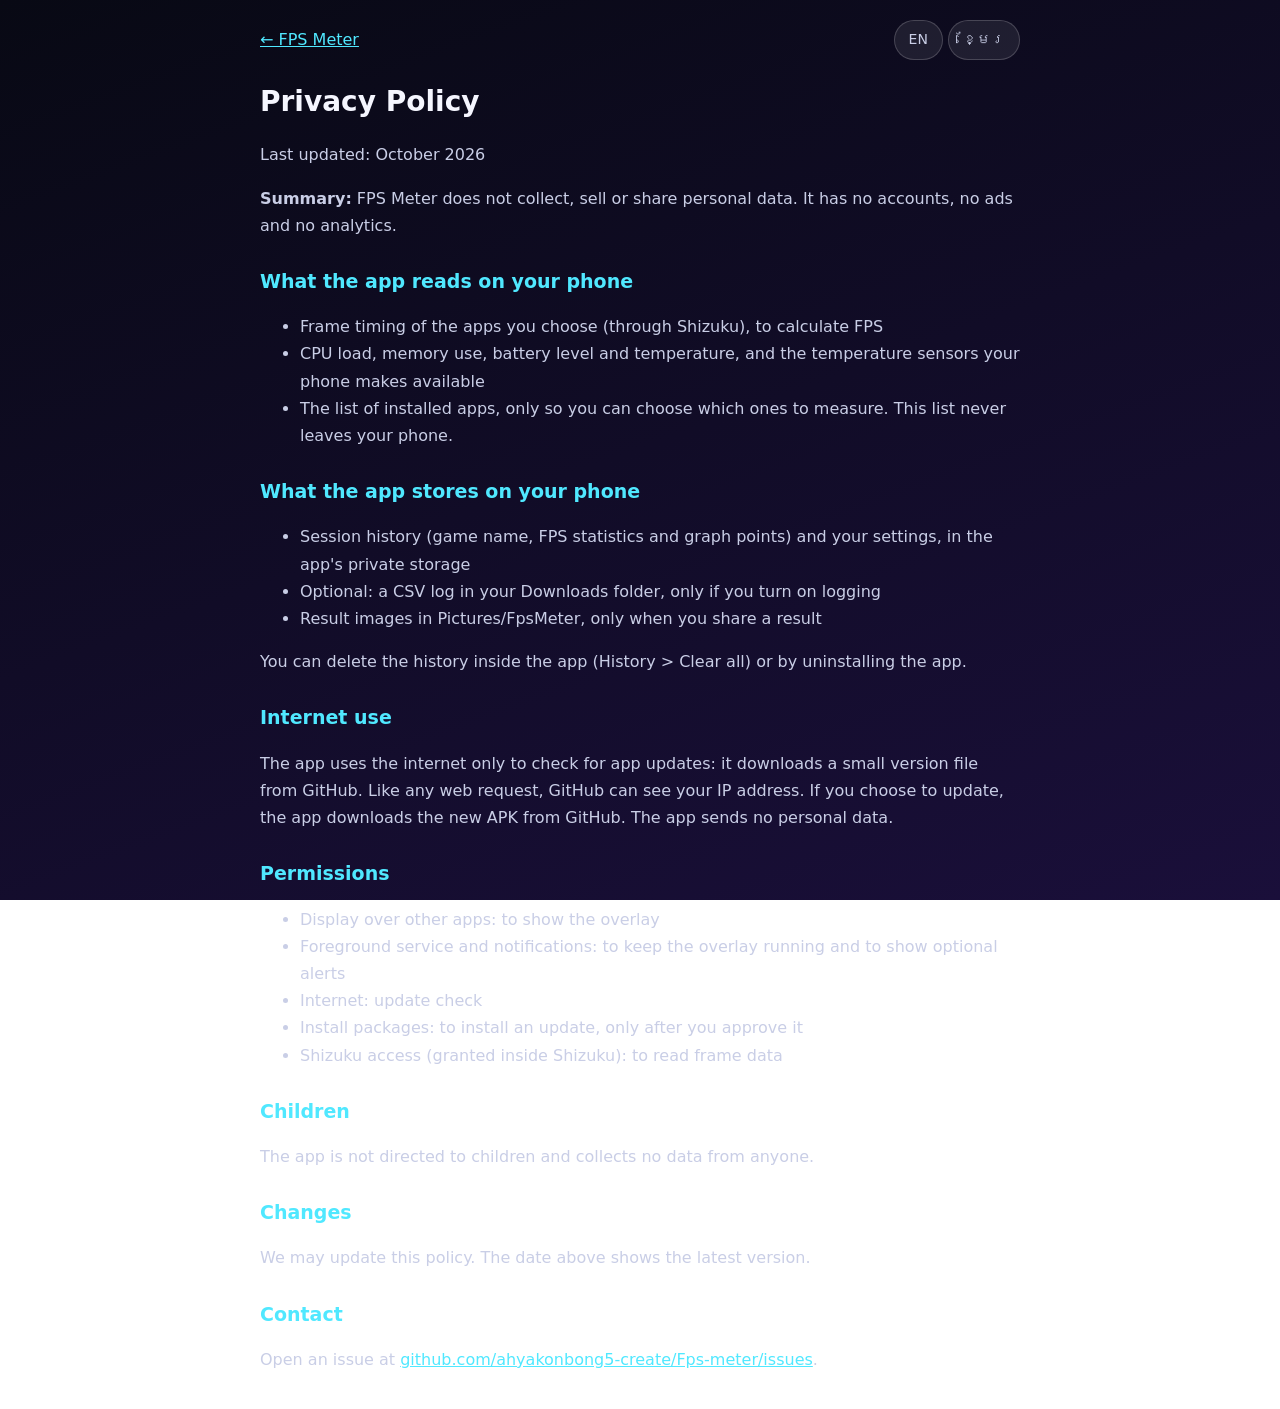
<file: privacy.html>
<!DOCTYPE html>
<html lang="en">
<head>
<meta charset="UTF-8">
<meta name="viewport" content="width=device-width, initial-scale=1">
<meta name="theme-color" content="#080914">
<title>Privacy Policy - FPS Meter</title>
<style>
body{margin:0;font:16px/1.7 system-ui,-apple-system,"Noto Sans Khmer",sans-serif;color:#f5f6ff;background:linear-gradient(160deg,#080914,#1a0f3a) fixed;min-height:100vh}
.wrap{max-width:760px;margin:0 auto;padding:20px}
h1{font-size:28px;margin:18px 0 4px}
h2{font-size:19px;margin:26px 0 6px;color:#50e8ff}
p,li{color:#c9cee6}
a{color:#50e8ff}
.top{display:flex;justify-content:space-between;align-items:center}
button{background:rgba(255,255,255,.08);border:1px solid rgba(255,255,255,.18);color:#c9cee6;padding:7px 14px;font:inherit;font-size:14px;border-radius:999px;cursor:pointer}
body.km .en,body:not(.km) .km{display:none}
</style>
</head>
<body>
<div class="wrap">
<div class="top"><a href="./">&larr; FPS Meter</a><span><button onclick="setL('en')">EN</button> <button onclick="setL('km')">ខ្មែរ</button></span></div>

<div class="en">
<h1>Privacy Policy</h1>
<p>Last updated: October 2026</p>
<p><b>Summary:</b> FPS Meter does not collect, sell or share personal data. It has no accounts, no ads and no analytics.</p>

<h2>What the app reads on your phone</h2>
<ul>
<li>Frame timing of the apps you choose (through Shizuku), to calculate FPS</li>
<li>CPU load, memory use, battery level and temperature, and the temperature sensors your phone makes available</li>
<li>The list of installed apps, only so you can choose which ones to measure. This list never leaves your phone.</li>
</ul>

<h2>What the app stores on your phone</h2>
<ul>
<li>Session history (game name, FPS statistics and graph points) and your settings, in the app's private storage</li>
<li>Optional: a CSV log in your Downloads folder, only if you turn on logging</li>
<li>Result images in Pictures/FpsMeter, only when you share a result</li>
</ul>
<p>You can delete the history inside the app (History &gt; Clear all) or by uninstalling the app.</p>

<h2>Internet use</h2>
<p>The app uses the internet only to check for app updates: it downloads a small version file from GitHub. Like any web request, GitHub can see your IP address. If you choose to update, the app downloads the new APK from GitHub. The app sends no personal data.</p>

<h2>Permissions</h2>
<ul>
<li>Display over other apps: to show the overlay</li>
<li>Foreground service and notifications: to keep the overlay running and to show optional alerts</li>
<li>Internet: update check</li>
<li>Install packages: to install an update, only after you approve it</li>
<li>Shizuku access (granted inside Shizuku): to read frame data</li>
</ul>

<h2>Children</h2>
<p>The app is not directed to children and collects no data from anyone.</p>

<h2>Changes</h2>
<p>We may update this policy. The date above shows the latest version.</p>

<h2>Contact</h2>
<p>Open an issue at <a href="https://github.com/ahyakonbong5-create/Fps-meter/issues">github.com/ahyakonbong5-create/Fps-meter/issues</a>.</p>
</div>

<div class="km">
<h1>គោលការណ៍ឯកជនភាព</h1>
<p>ធ្វើបច្ចុប្បន្នភាពចុងក្រោយ៖ តុលា 2026</p>
<p><b>សង្ខេប៖</b> FPS Meter មិនប្រមូល លក់ ឬចែករំលែកទិន្នន័យផ្ទាល់ខ្លួនទេ។ គ្មានគណនី គ្មានការផ្សាយពាណិជ្ជកម្ម និងគ្មានការវិភាគការប្រើប្រាស់។</p>

<h2>អ្វីដែល app អានលើទូរស័ព្ទអ្នក</h2>
<ul>
<li>ពេលវេលាស៊ុមរបស់ app ដែលអ្នកជ្រើស (តាម Shizuku) ដើម្បីគណនា FPS</li>
<li>បន្ទុក CPU ការប្រើប្រាស់ RAM កម្រិតថ្ម សីតុណ្ហភាព និង sensor សីតុណ្ហភាពដែលទូរស័ព្ទអ្នកអនុញ្ញាតឱ្យអាន</li>
<li>បញ្ជី app ដែលបានដំឡើង ដើម្បីឱ្យអ្នកជ្រើស app ដែលត្រូវវាស់ប៉ុណ្ណោះ។ បញ្ជីនេះមិនចាកចេញពីទូរស័ព្ទអ្នកទេ។</li>
</ul>

<h2>អ្វីដែល app រក្សាទុកលើទូរស័ព្ទអ្នក</h2>
<ul>
<li>ប្រវត្តិការលេង (ឈ្មោះហ្គេម ស្ថិតិ FPS និងចំណុចក្រាហ្វ) និងការកំណត់ ក្នុងទីផ្ទុកឯកជនរបស់ app</li>
<li>ជម្រើស៖ ឯកសារកត់ត្រា CSV ក្នុងថត Downloads តែពេលអ្នកបើកការកត់ត្រា</li>
<li>រូបលទ្ធផលក្នុង Pictures/FpsMeter តែពេលអ្នកចែករំលែកលទ្ធផល</li>
</ul>
<p>អ្នកអាចលុបប្រវត្តិក្នុង app (ប្រវត្តិ &gt; លុបទាំងអស់) ឬដោយលុប app ចេញ។</p>

<h2>ការប្រើអ៊ីនធឺណិត</h2>
<p>app ប្រើអ៊ីនធឺណិតតែដើម្បីពិនិត្យការអាប់ដេត៖ វាទាញឯកសារកំណែតូចមួយពី GitHub។ ដូចសំណើវេបទូទៅ GitHub អាចឃើញអាសយដ្ឋាន IP របស់អ្នក។ បើអ្នកជ្រើសអាប់ដេត app ទាញ APK ថ្មីពី GitHub។ app មិនផ្ញើទិន្នន័យផ្ទាល់ខ្លួនទេ។</p>

<h2>សិទ្ធិ</h2>
<ul>
<li>បង្ហាញលើ app ផ្សេង៖ ដើម្បីបង្ហាញ overlay</li>
<li>Foreground service និងការជូនដំណឹង៖ ដើម្បីរក្សា overlay ឱ្យដំណើរការ និងបង្ហាញការជូនដំណឹងជម្រើស</li>
<li>អ៊ីនធឺណិត៖ ពិនិត្យការអាប់ដេត</li>
<li>ដំឡើងកញ្ចប់៖ ដើម្បីដំឡើងអាប់ដេត តែបន្ទាប់ពីអ្នកយល់ព្រម</li>
<li>សិទ្ធិ Shizuku (ផ្តល់ក្នុង Shizuku)៖ ដើម្បីអានទិន្នន័យស៊ុម</li>
</ul>

<h2>កុមារ</h2>
<p>app មិនសម្រាប់កុមារទេ ហើយមិនប្រមូលទិន្នន័យពីនរណាម្នាក់។</p>

<h2>ការផ្លាស់ប្តូរ</h2>
<p>យើងអាចធ្វើបច្ចុប្បន្នភាពគោលការណ៍នេះ។ កាលបរិច្ឆេទខាងលើបង្ហាញកំណែចុងក្រោយ។</p>

<h2>ទំនាក់ទំនង</h2>
<p>បើក issue នៅ <a href="https://github.com/ahyakonbong5-create/Fps-meter/issues">github.com/ahyakonbong5-create/Fps-meter/issues</a>។</p>
</div>
</div>
<script>
function setL(l){document.body.className=(l==="km")?"km":"";try{localStorage.setItem("lang",l);}catch(e){}}
var l0="en";
try{l0=localStorage.getItem("lang")||(((navigator.language||"").toLowerCase().indexOf("km")===0)?"km":"en");}catch(e){}
setL(l0);
</script>
</body>
</html>
</file>
